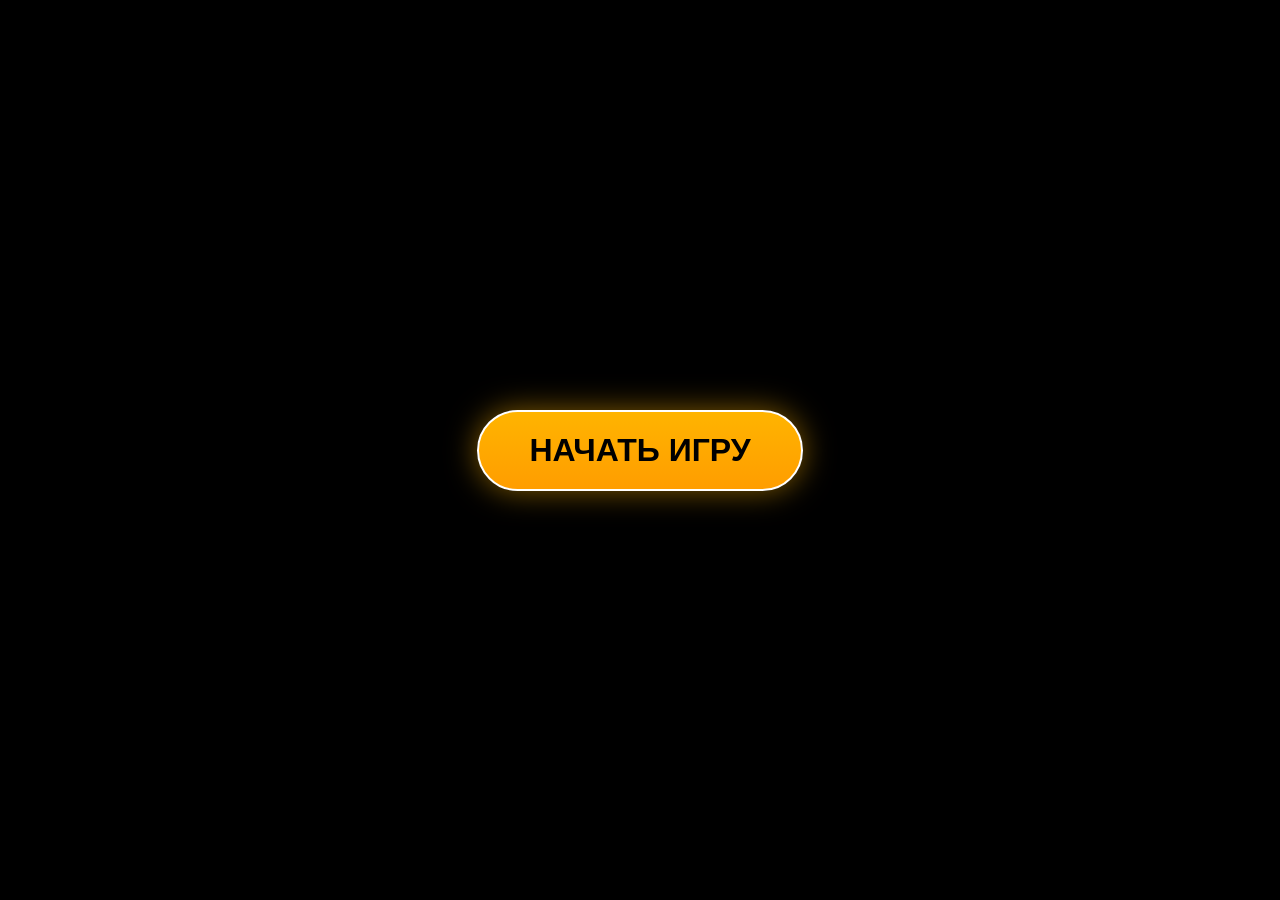
<file: index.html>
<!DOCTYPE html>
<html lang="ru">
<head>
    <meta charset="UTF-8">
    <title>Кто хочет стать миллионером?</title>
    <link rel="stylesheet" href="style.css">
</head>
<body>
<div id="start-screen">
    <button id="start-game-btn">Начать игру</button>
</div>
<div id="clock-overlay" style="display:none;">
    <div class="clock-content">
        <h2>Время на звонок:</h2>
        <div id="timer">60</div>
        <button id="skip-timer">Пропустить время</button>
    </div>
</div>
<div id="audience-overlay" style="display:none;">
    <div class="audience-content">
        <h2>Голосование зала</h2>
        <div class="chart-container">
            <div class="bar-group"><div class="bar" id="bar-0"></div><span class="bar-label">A: <span id="perc-0">0%</span></span></div>
            <div class="bar-group"><div class="bar" id="bar-1"></div><span class="bar-label">B: <span id="perc-1">0%</span></span></div>
            <div class="bar-group"><div class="bar" id="bar-2"></div><span class="bar-label">C: <span id="perc-2">0%</span></span></div>
            <div class="bar-group"><div class="bar" id="bar-3"></div><span class="bar-label">D: <span id="perc-3">0%</span></span></div>
        </div>
        <button id="close-audience">Понятно</button>
    </div>
</div>
<div class="game-container">
    <aside class="money-list">
        <ul id="money-scale">
            <li class="mil">15 <span>1 000 000</span></li>
            <li>14 <span>500 000</span></li>
            <li>13 <span>250 000</span></li>
            <li>12 <span>125 000</span></li>
            <li>11 <span>64 000</span></li>
            <li class="safe">10 <span>32 000</span></li>
            <li>9 <span>16 000</span></li>
            <li>8 <span>8 000</span></li>
            <li>7 <span>4 000</span></li>
            <li>6 <span>2 000</span></li>
            <li class="safe">5 <span>1 000</span></li>
            <li>4 <span>500</span></li>
            <li>3 <span>300</span></li>
            <li>2 <span>200</span></li>
            <li>1 <span>100</span></li>
        </ul>
    </aside>

    <main class="stage">
        <div class="lifelines">
            <div class="lifeline" id="btn-5050">50:50</div>

            <div class="lifeline" id="btn-phone">
                <svg viewBox="0 0 24 24" width="30" height="30" fill="currentColor">
                    <path d="M6.62 10.79a15.05 15.05 0 006.59 6.59l2.2-2.2c.27-.27.67-.36 1.02-.24 1.12.37 2.33.57 3.57.57.55 0 1 .45 1 1V20c0 .55-.45 1-1 1-9.39 0-17-7.61-17-17 0-.55.45-1 1-1h3.5c.55 0 1 .45 1 1 0 1.25.2 2.45.57 3.57.11.35.03.74-.25 1.02l-2.2 2.2z"/>
                </svg>
            </div>
            <div class="lifeline" id="btn-audience" title="Помощь зала">
                <svg viewBox="0 0 24 24" width="30" height="30" fill="currentColor">
                    <path d="M16 11c1.66 0 2.99-1.34 2.99-3S17.66 5 16 5c-1.66 0-3 1.34-3 3s1.34 3 3 3zm-8 0c1.66 0 2.99-1.34 2.99-3S9.66 5 8 5C6.34 5 5 6.34 5 8s1.34 3 3 3zm0 2c-2.33 0-7 1.17-7 3.5V19h14v-2.5c0-2.33-4.67-3.5-7-3.5zm8 0c-.29 0-.62.02-.97.05 1.16.84 1.97 1.97 1.97 3.45V19h6v-2.5c0-2.33-4.67-3.5-7-3.5z"/>
                </svg>
            </div>
            </div>

        <div class="question-area">
            <div class="diamond-box question">
                <p id="question-text">Загрузка вопроса...</p>
            </div>

            <div class="answers-grid" id="answers-container">
                <div class="diamond-box answer"><span>A:</span> <span class="ans-text"></span></div>
                <div class="diamond-box answer"><span>B:</span> <span class="ans-text"></span></div>
                <div class="diamond-box answer"><span>C:</span> <span class="ans-text"></span></div>
                <div class="diamond-box answer"><span>D:</span> <span class="ans-text"></span></div>
            </div>
        </div>
    </main>
</div>

<script src="script.js"></script>
</body>
</html>
</file>
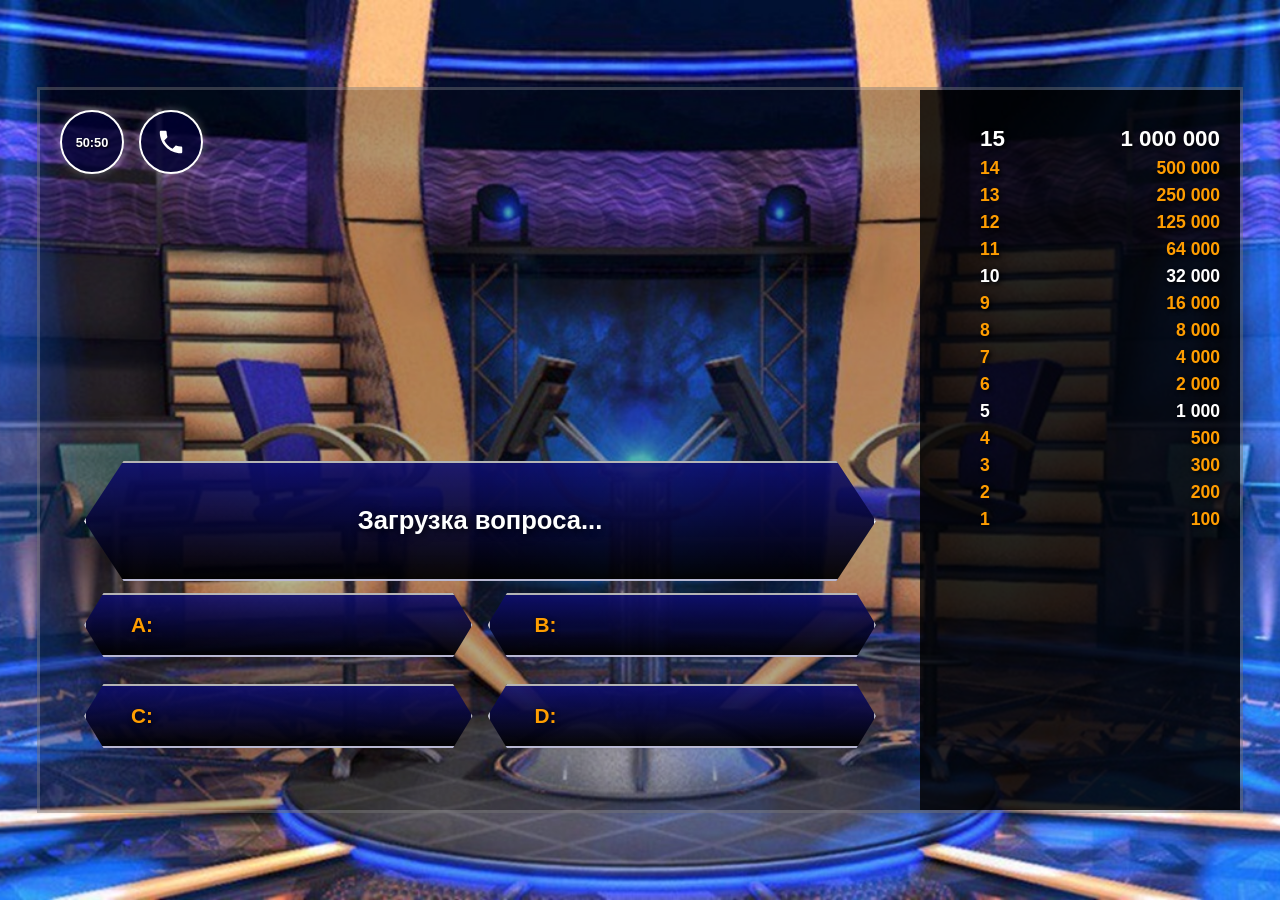
<file: New Text Document.html>
<!DOCTYPE html>
<html lang="ru">
<head>
    <meta charset="UTF-8">
    <title>Кто хочет стать миллионером?</title>
    <link rel="stylesheet" href="style.css">
</head>
<body>

<div id="clock-overlay" style="display:none;">
    <div class="clock-content">
        <h2>Время на раздумья:</h2>
        <div id="timer">60</div>
        <button id="skip-timer">Пропустить время</button>
    </div>
</div>

<div class="game-container">
    <aside class="money-list">
        <ul id="money-scale">
            <li class="mil">15 <span>1 000 000</span></li>
            <li>14 <span>500 000</span></li>
            <li>13 <span>250 000</span></li>
            <li>12 <span>125 000</span></li>
            <li>11 <span>64 000</span></li>
            <li class="safe">10 <span>32 000</span></li>
            <li>9 <span>16 000</span></li>
            <li>8 <span>8 000</span></li>
            <li>7 <span>4 000</span></li>
            <li>6 <span>2 000</span></li>
            <li class="safe">5 <span>1 000</span></li>
            <li>4 <span>500</span></li>
            <li>3 <span>300</span></li>
            <li>2 <span>200</span></li>
            <li>1 <span>100</span></li>
        </ul>
    </aside>

    <main class="stage">
        <div class="lifelines">
            <div class="lifeline" id="btn-5050">50:50</div>

            <div class="lifeline" id="btn-phone">
                <svg viewBox="0 0 24 24" width="30" height="30" fill="currentColor">
                    <path d="M6.62 10.79a15.05 15.05 0 006.59 6.59l2.2-2.2c.27-.27.67-.36 1.02-.24 1.12.37 2.33.57 3.57.57.55 0 1 .45 1 1V20c0 .55-.45 1-1 1-9.39 0-17-7.61-17-17 0-.55.45-1 1-1h3.5c.55 0 1 .45 1 1 0 1.25.2 2.45.57 3.57.11.35.03.74-.25 1.02l-2.2 2.2z"/>
                </svg>
            </div>
            </div>

        <div class="question-area">
            <div class="diamond-box question">
                <p id="question-text">Загрузка вопроса...</p>
            </div>

            <div class="answers-grid" id="answers-container">
                <div class="diamond-box answer"><span>A:</span> <span class="ans-text"></span></div>
                <div class="diamond-box answer"><span>B:</span> <span class="ans-text"></span></div>
                <div class="diamond-box answer"><span>C:</span> <span class="ans-text"></span></div>
                <div class="diamond-box answer"><span>D:</span> <span class="ans-text"></span></div>
            </div>
        </div>
    </main>
</div>

<script src="script.js"></script>
</body>
</html>
</file>
<file: style.css>
body {
    background-image: url('bg.jpg'); 
    background-size: cover;
    background-position: center;
    background-repeat: no-repeat;
    background-attachment: fixed;
    
    color: white;
    font-family: 'Verdana', sans-serif; 
    margin: 0;
    display: flex;
    justify-content: center;
    align-items: center;
    height: 100vh;
    overflow: hidden;
}

.game-container {
    display: flex;
    width: 100%;
    max-width: 1200px;
    height: 80vh;
    background: rgba(0, 0, 0, 0.3); 
    border: 3px solid rgba(255, 255, 255, 0.2);
    position: relative;
}

/* Боковая панель */
.money-list {
    width: 280px;
    background: rgba(0, 0, 0, 0.8); 
    padding: 20px;
    order: 2;
}

.money-list li {
    color: #ff9d00;
    font-weight: 900; 
    font-size: 1.1rem;
    margin-bottom: 6px;
    display: flex;
    justify-content: space-between;
    text-shadow: 2px 2px 4px #000; 
}

.money-list li.safe { color: #fff; }
.money-list li.mil { color: #fff; font-size: 1.4rem; }

.money-list li.active { 
    background: #ffb400; 
    color: #000; 
    padding: 2px 10px; 
    text-shadow: none;
    box-shadow: 0 0 15px #ffb400; 
}

/* Основная зона */
.stage {
    flex-grow: 1;
    display: flex;
    flex-direction: column;
    justify-content: flex-end;
    align-items: center;
    padding-bottom: 50px;
    position: relative;
}

/* Кнопки подсказок (КРУГЛЫЕ) */
.lifelines {
    position: absolute;
    top: 20px;
    left: 20px;
    display: flex;
    gap: 15px;
}

.lifeline {
    width: 60px;  /* Одинаковая ширина */
    height: 60px; /* и высота для круга */
    border-radius: 50%; /* Скругление 50% */
    font-weight: 900;
    font-size: 0.8rem;
    background: rgba(0, 0, 50, 0.8);
    border: 2px solid #fff;
    box-shadow: 0 0 10px rgba(255,255,255,0.3);
    display: flex;
    justify-content: center;
    align-items: center;
    cursor: pointer;
    transition: 0.3s;
    text-shadow: 1px 1px 2px #000;
}

.lifeline:hover {
    background: #ff9d00;
    color: black;
    transform: scale(1.1);
}

/* Сетка вопроса и ответов */
.question-area {
    width: 90%;
}

.diamond-box {
    background: linear-gradient(to bottom, rgba(13, 13, 110, 0.9) 0%, rgba(0, 0, 0, 0.95) 100%);
    border: 2px solid rgba(255, 255, 255, 0.7);
    padding: 18px 45px;
    position: relative;
    text-align: center;
    margin-bottom: 12px;
    clip-path: polygon(5% 0%, 95% 0%, 100% 50%, 95% 100%, 5% 100%, 0% 50%);
}

.question {
    font-size: 1.6rem; 
    font-weight: 900;
    text-shadow: 2px 2px 10px #000;
}

.answers-grid {
    display: grid;
    grid-template-columns: 1fr 1fr;
    gap: 15px;
}

.answer {
    font-size: 1.3rem;
    font-weight: 800;
    cursor: pointer;
    text-align: left;
    transition: 0.2s;
    text-shadow: 1px 1px 5px #000;
}

.answer span {
    color: #ff9d00;
    font-weight: 900;
    margin-right: 12px;
}

.answer:hover {
    background: rgba(255, 157, 0, 0.8);
    color: #fff;
}

.answer.correct {
    background: #00aa00 !important;
    box-shadow: inset 0 0 20px #fff;
}

/* Линии декора */
.question::before, .question::after {
    content: "";
    position: absolute;
    top: 50%;
    width: 60px;
    height: 3px;
    background: rgba(255, 255, 255, 0.8);
}
.question::before { right: 100%; }
.question::after { left: 100%; }

.lifeline svg {
    display: block;
    /* Иконка будет принимать цвет текста кнопки */
    fill: white; 
    transition: fill 0.3s;
}

.lifeline:hover svg {
    /* При наведении иконка станет черной вместе с текстом */
    fill: black;
}

/* Специфичные настройки для центрирования SVG внутри круга */
.lifeline {
    width: 60px;
    height: 60px;
    border-radius: 50%;
    display: flex;
    justify-content: center;
    align-items: center;
    /* ... остальные стили из предыдущего шага ... */
}

/* Дополнительные стили для неверного ответа и таймера */
.answer.wrong {
    background: #aa0000 !important;
    box-shadow: inset 0 0 20px #fff;
}

#clock-overlay {
    position: fixed;
    top: 0; left: 0; width: 100%; height: 100%;
    background: rgba(0, 0, 0, 0.85); /* Затемнение обоев */
    z-index: 1000;
    display: flex;
    justify-content: center;
    align-items: center;
    flex-direction: column;
}

.clock-content {
    text-align: center;
    color: white;
}

#timer {
    font-size: 8rem;
    font-weight: bold;
    color: #ffb400;
    text-shadow: 0 0 20px #ffb400;
    margin: 20px 0;
}

#skip-timer {
    padding: 15px 30px;
    font-size: 1.2rem;
    background: #ffb400;
    color: black;
    border: none;
    border-radius: 30px;
    cursor: pointer;
    font-weight: bold;
    transition: 0.3s;
}

#skip-timer:hover {
    background: white;
}

/* --- Стили для помощи зала --- */
#audience-overlay {
    position: fixed;
    top: 0; left: 0; width: 100%; height: 100%;
    background: rgba(0, 0, 0, 0.85);
    z-index: 1000;
    display: flex;
    justify-content: center;
    align-items: center;
    flex-direction: column;
}

.audience-content {
    background: linear-gradient(to bottom, rgba(13, 13, 110, 0.95), rgba(0, 0, 0, 0.95));
    border: 2px solid #ffb400;
    padding: 30px;
    border-radius: 10px;
    text-align: center;
    width: 450px;
    color: white;
    box-shadow: 0 0 20px rgba(255, 180, 0, 0.3);
}

.chart-container {
    display: flex;
    justify-content: space-around;
    align-items: flex-end;
    height: 250px;
    margin: 30px 0;
    border-bottom: 2px solid #fff;
    border-left: 2px solid #fff;
    padding: 10px 10px 0 10px;
}

.bar-group {
    display: flex;
    flex-direction: column;
    align-items: center;
    justify-content: flex-end;
    height: 100%;
    width: 50px;
}

.bar {
    width: 40px;
    background: #ffb400;
    height: 0%; /* Будет меняться через JS */
    transition: height 1s ease-out; /* Плавная анимация роста */
    border-radius: 3px 3px 0 0;
    box-shadow: inset -3px 0 5px rgba(0,0,0,0.3);
}

.bar-label {
    margin-top: 10px;
    font-weight: bold;
    font-size: 1.1rem;
    color: #ffb400;
}

.bar-label span {
    color: white;
}

#close-audience {
    padding: 10px 30px;
    font-size: 1.2rem;
    background: #ffb400;
    color: black;
    border: none;
    border-radius: 30px;
    cursor: pointer;
    font-weight: bold;
    transition: 0.3s;
}

#close-audience:hover {
    background: white;
}

/* --- Стартовый экран --- */
#start-screen {
    position: fixed;
    top: 0; left: 0; width: 100%; height: 100%;
    background: #000;
    z-index: 2000;
    display: flex;
    justify-content: center;
    align-items: center;
}

#start-game-btn {
    padding: 20px 50px;
    font-size: 2rem;
    font-weight: 900;
    background: linear-gradient(to bottom, #ffb400, #ff9d00);
    color: black;
    border: 2px solid white;
    border-radius: 50px;
    cursor: pointer;
    box-shadow: 0 0 30px rgba(255, 180, 0, 0.5);
    text-transform: uppercase;
    transition: 0.3s;
}

#start-game-btn:hover {
    transform: scale(1.1);
    box-shadow: 0 0 50px rgba(255, 180, 0, 0.8);
    background: white;
}
</file>
